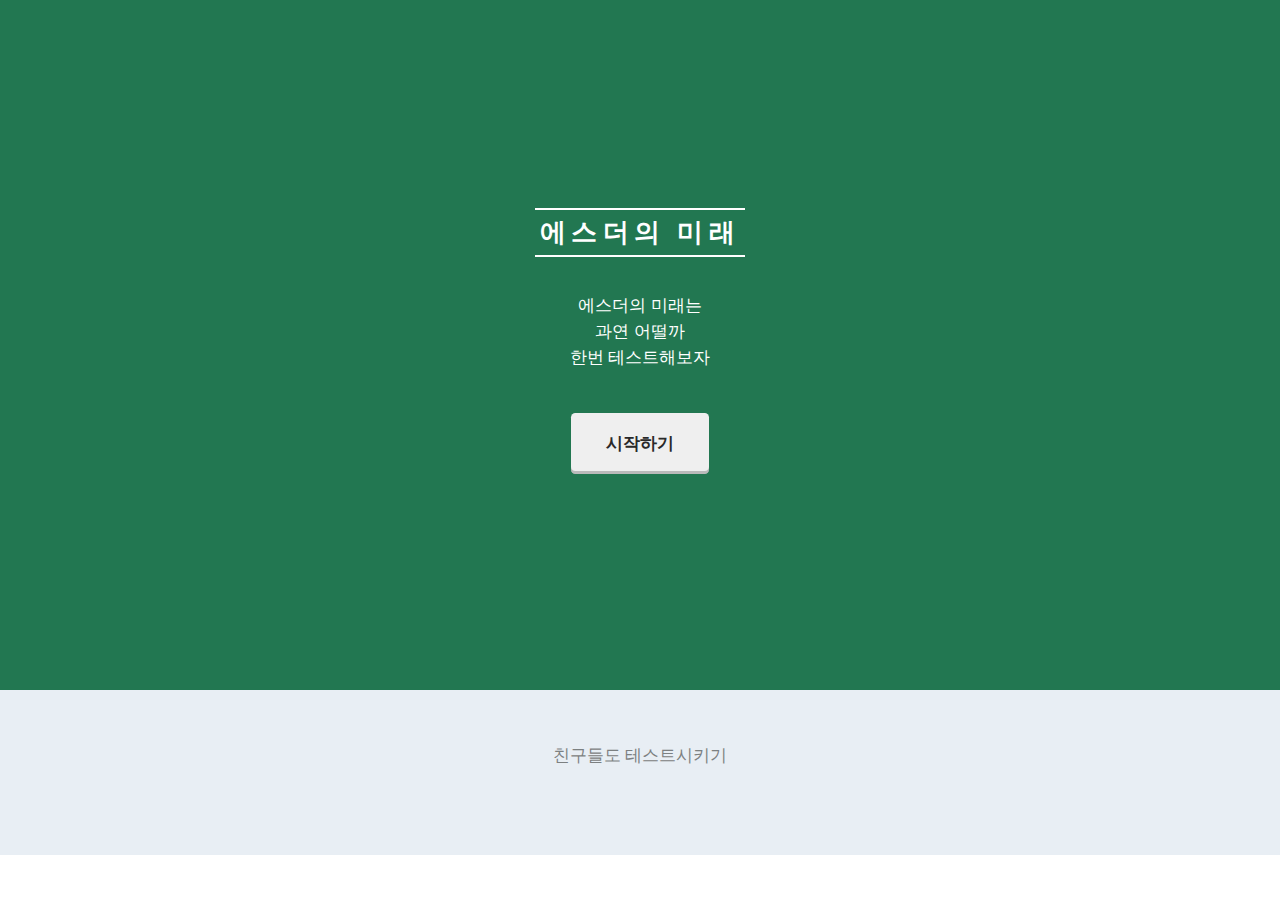
<file: index.html>
<!DOCTYPE html>
<html lang="ko">
  <head>
    <meta charset="UTF-8" />
    <meta http-equiv="X-UA-Compatible" content="IE=edge" />
    <meta name="viewport" content="width=device-width, initial-scale=1.0" />
    <title>에스더의 미래</title>
    <link rel="stylesheet" href="style.css" />
  </head>

  <body>
    <div id="wrapper">
      <header class="intro">
        <header>
          <h2>에스더의 미래</h2>
        </header>
        <section>
          <p>에스더의 미래는</p>
          <p>과연 어떨까</p>
          <p>한번 테스트해보자</p>
        </section>
        <footer>
          <a href="test.html" class="button-label"><h3>시작하기</h3></a>
        </footer>
      </header>

      <footer class="bottom">
        <ins
          class="kakao_ad_area"
          style="display: none"
          data-ad-unit="DAN-66JwVa7rNLluLtJs"
          data-ad-width="320"
          data-ad-height="100"
        ></ins>
        <script
          type="text/javascript"
          src="//t1.daumcdn.net/kas/static/ba.min.js"
          async
        ></script>
        <div>친구들도 테스트시키기</div>
        <div class="addthis_inline_share_toolbox"></div>
      </footer>
    </div>
    <script
      type="text/javascript"
      src="//s7.addthis.com/js/300/addthis_widget.js#pubid=ra-636fac8464e55939"
    ></script>
  </body>
</html>
</file>
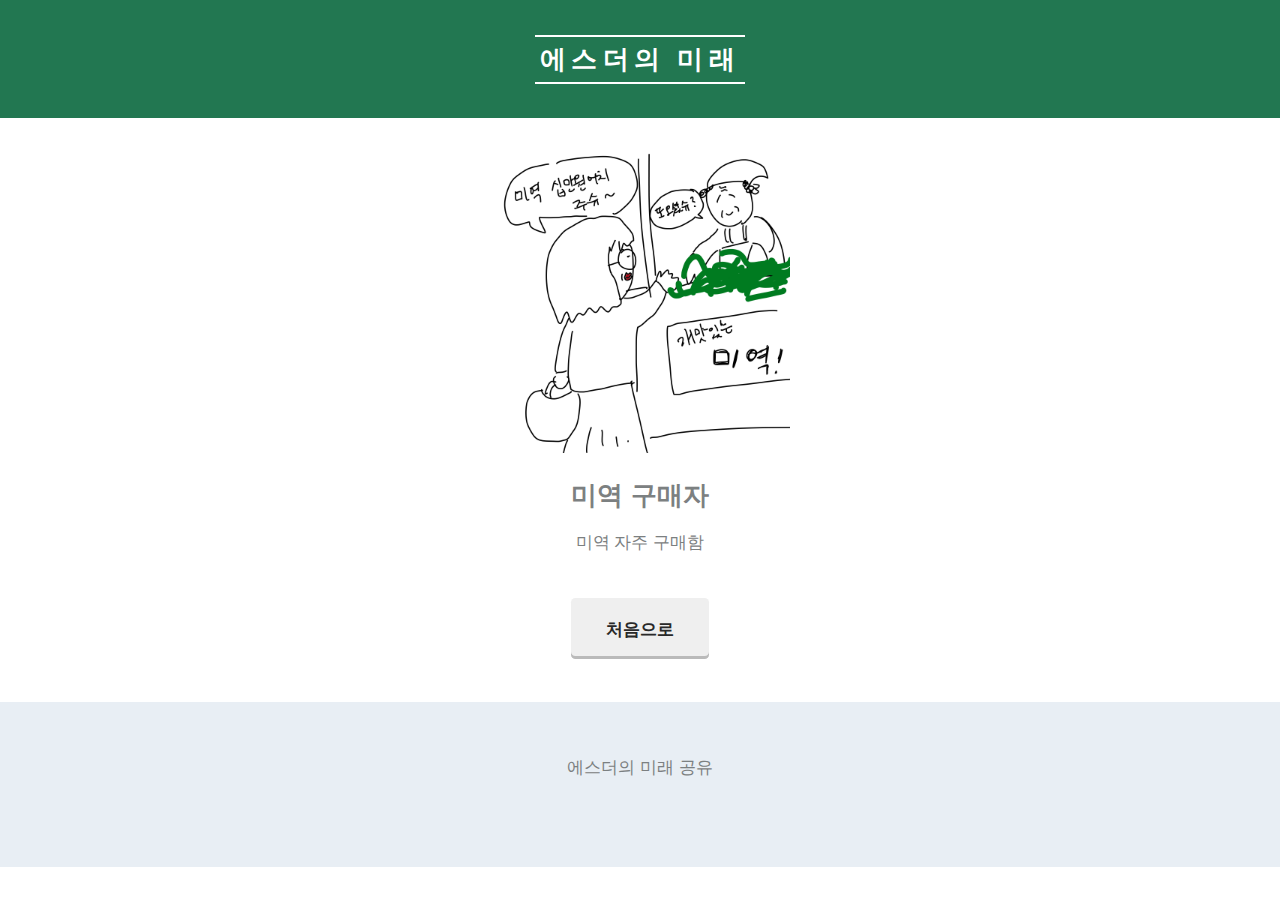
<file: result_1.html>
<!DOCTYPE html>
<html>
  <head>
    <title>에스더의 미래</title>
    <meta charset="utf-8" />
    <meta
      name="viewport"
      content="width=device-width, initial-scale=1, user-scalable=no"
    />
    <link rel="stylesheet" href="style.css" />
  </head>
  <body>
    <div id="wrapper">
      <header class="intro small">
        <header>
          <h2><a href="index.html">에스더의 미래</a></h2>
        </header>
      </header>
      <section id="contents">
        <header>
          <img src="img/1.png" />
        </header>
        <section>
          <h2><strong>미역 구매자</strong></h2>
          미역 자주 구매함
        </section>
        <footer>
          <a href="index.html" class="button-label"><h3>처음으로</h3></a>
        </footer>
      </section>

      <footer class="bottom">
        <ins
          class="kakao_ad_area"
          style="display: none"
          data-ad-unit="DAN-66JwVa7rNLluLtJs"
          data-ad-width="320"
          data-ad-height="100"
        ></ins>
        <script
          type="text/javascript"
          src="//t1.daumcdn.net/kas/static/ba.min.js"
          async
        ></script>
        <div>에스더의 미래 공유</div>
        <div class="addthis_inline_share_toolbox"></div>
      </footer>
    </div>
    <script
      type="text/javascript"
      src="//s7.addthis.com/js/300/addthis_widget.js#pubid=ra-636fac8464e55939"
    ></script>
  </body>
</html>
</file>
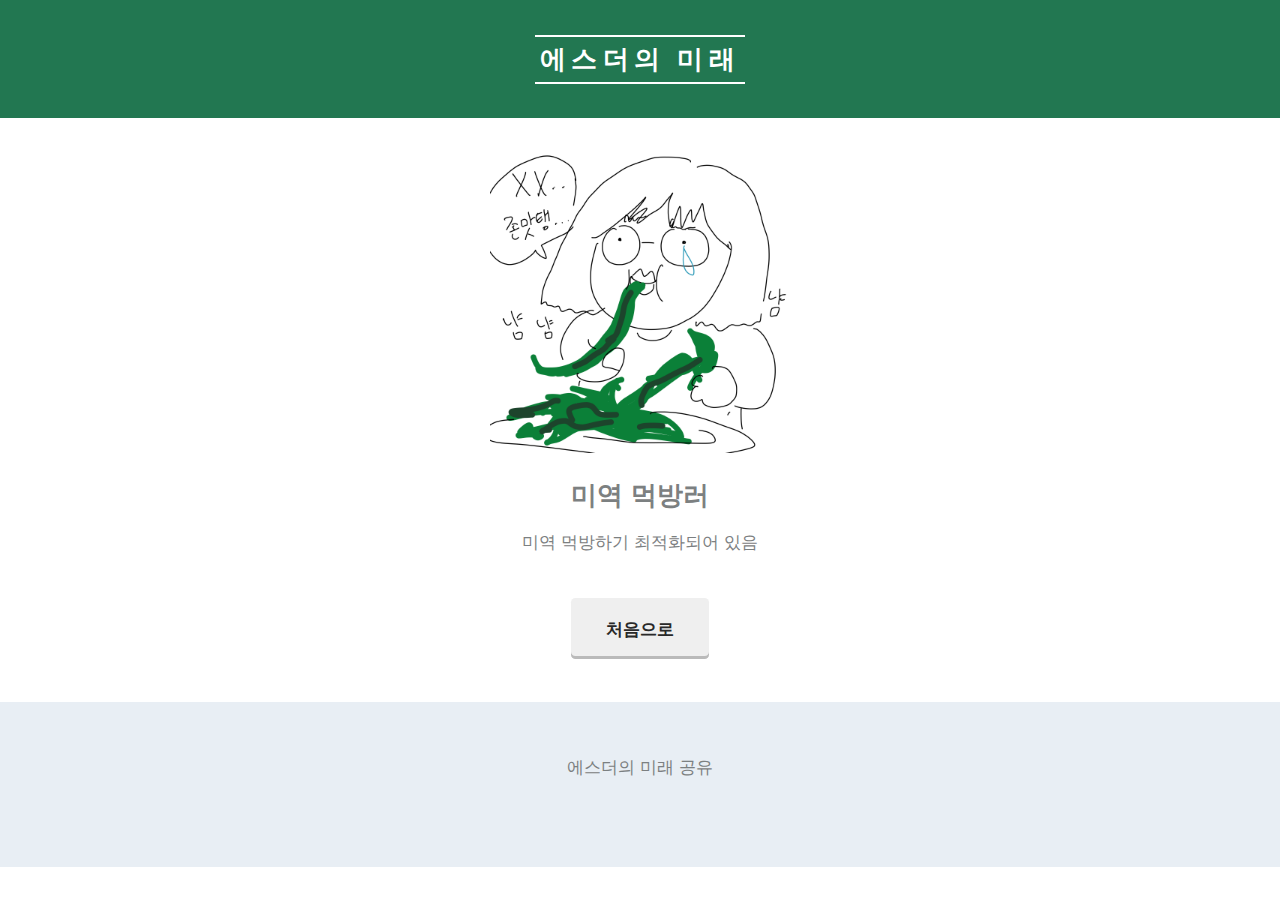
<file: result_2.html>
<!DOCTYPE html>
<html>
  <head>
    <title>에스더의 미래</title>
    <meta charset="utf-8" />
    <meta
      name="viewport"
      content="width=device-width, initial-scale=1, user-scalable=no"
    />
    <link rel="stylesheet" href="style.css" />
  </head>
  <body>
    <div id="wrapper">
      <header class="intro small">
        <header>
          <h2><a href="index.html">에스더의 미래</a></h2>
        </header>
      </header>
      <section id="contents">
        <header>
          <img src="img/2.png" />
        </header>
        <section>
          <h2><strong>미역 먹방러</strong></h2>
          미역 먹방하기 최적화되어 있음
        </section>
        <footer>
          <a href="index.html" class="button-label"><h3>처음으로</h3></a>
        </footer>
      </section>
      <footer class="bottom">
        <ins
          class="kakao_ad_area"
          style="display: none"
          data-ad-unit="DAN-66JwVa7rNLluLtJs"
          data-ad-width="320"
          data-ad-height="100"
        ></ins>
        <script
          type="text/javascript"
          src="//t1.daumcdn.net/kas/static/ba.min.js"
          async
        ></script>
        <div>에스더의 미래 공유</div>
        <div class="addthis_inline_share_toolbox"></div>
      </footer>
    </div>
    <script
      type="text/javascript"
      src="//s7.addthis.com/js/300/addthis_widget.js#pubid=ra-636fac8464e55939"
    ></script>
  </body>
</html>
</file>
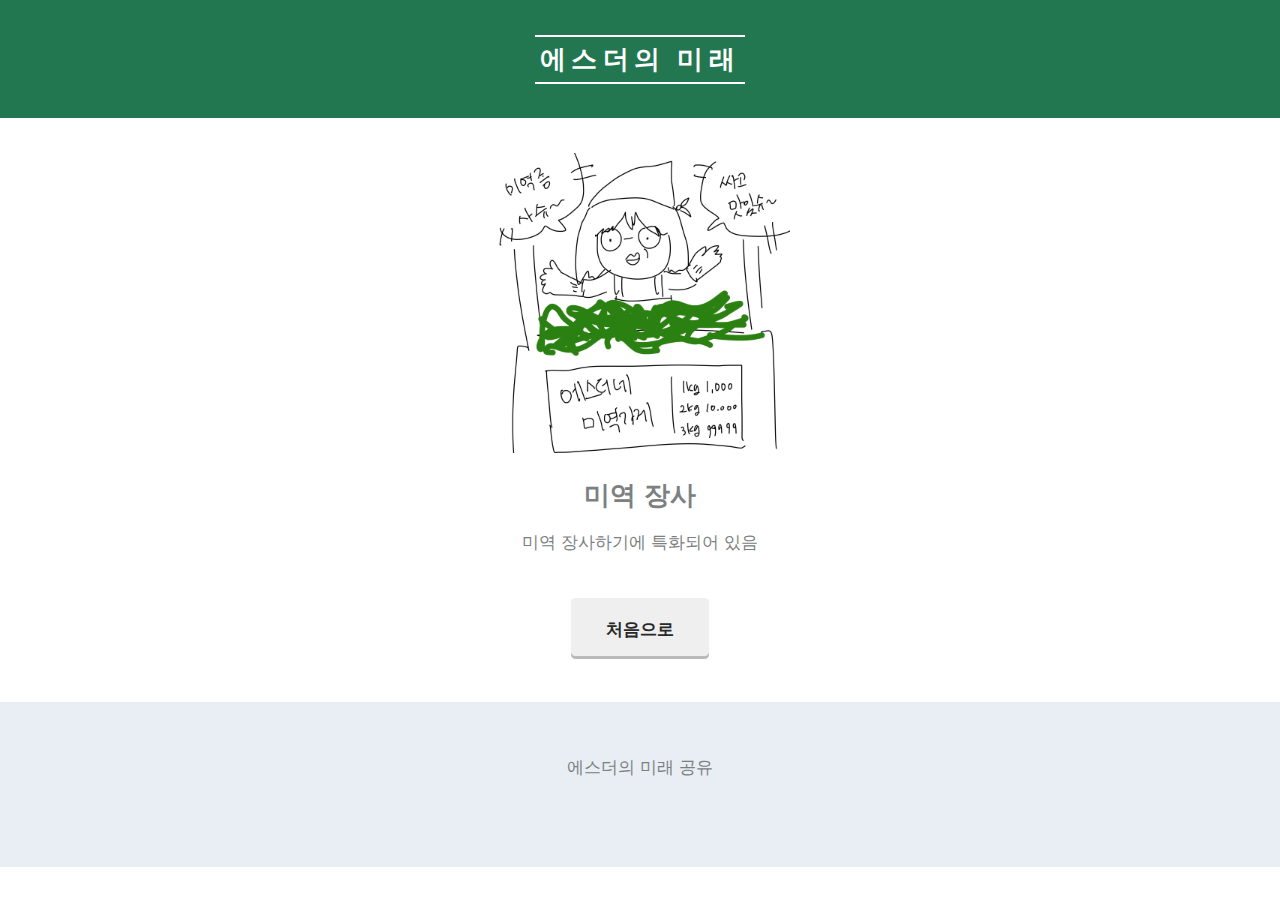
<file: result_3.html>
<!DOCTYPE html>
<html>
  <head>
    <title>에스더의 미래</title>
    <meta charset="utf-8" />
    <meta
      name="viewport"
      content="width=device-width, initial-scale=1, user-scalable=no"
    />
    <link rel="stylesheet" href="style.css" />
  </head>
  <body>
    <div id="wrapper">
      <header class="intro small">
        <header>
          <h2><a href="index.html">에스더의 미래</a></h2>
        </header>
      </header>
      <section id="contents">
        <header>
          <img src="img/3.png" />
        </header>
        <section>
          <h2><strong>미역 장사</strong></h2>
          미역 장사하기에 특화되어 있음
        </section>
        <footer>
          <a href="index.html" class="button-label"><h3>처음으로</h3></a>
        </footer>
      </section>
      <footer class="bottom">
        <ins
          class="kakao_ad_area"
          style="display: none"
          data-ad-unit="DAN-66JwVa7rNLluLtJs"
          data-ad-width="320"
          data-ad-height="100"
        ></ins>
        <script
          type="text/javascript"
          src="//t1.daumcdn.net/kas/static/ba.min.js"
          async
        ></script>
        <div>에스더의 미래 공유</div>
        <div class="addthis_inline_share_toolbox"></div>
      </footer>
    </div>
    <script
      type="text/javascript"
      src="//s7.addthis.com/js/300/addthis_widget.js#pubid=ra-636fac8464e55939"
    ></script>
  </body>
</html>
</file>
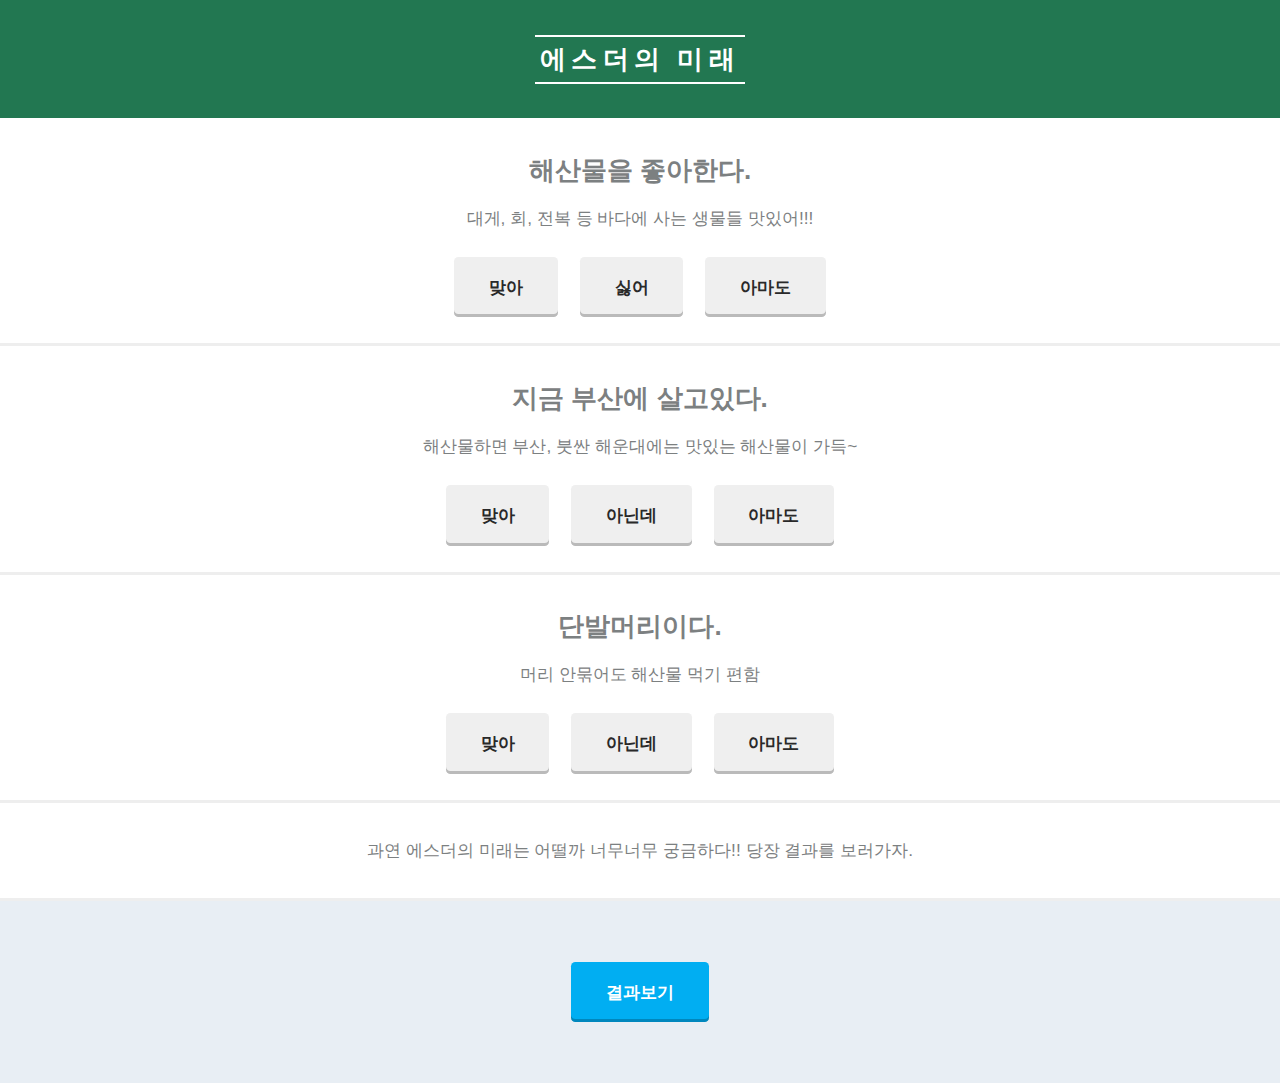
<file: test.html>
<!DOCTYPE html>
<html>
  <head>
    <title>에스더의 미래</title>
    <meta
      name="viewport"
      content="width=device-width, initial-scale=1, user-scalable=no"
    />
    <link rel="stylesheet" href="style.css" />
  </head>
  <body>
    <div id="wrapper">
      <header class="intro small">
        <header>
          <h2><a href="index.html">에스더의 미래</a></h2>
        </header>
      </header>
      <section id="contents">
        <article>
          <div>
            <h2><b>해산물을 좋아한다.</b></h2>
            <p>대게, 회, 전복 등 바다에 사는 생물들 맛있어!!!</p>
          </div>

          <div>
            <input
              class="hidden radio-label yes-button"
              id="q1-yes-button"
              type="radio"
              name="q1"
            />
            <label class="button-label" for="q1-yes-button">
              <h3>맞아</h3>
            </label>
            <input
              class="hidden radio-label no-button"
              id="q1-no-button"
              type="radio"
              name="q1"
            />
            <label class="button-label" for="q1-no-button">
              <h3>싫어</h3>
            </label>
            <input
              class="hidden radio-label maybe-button"
              id="q1-maybe-button"
              type="radio"
              name="q1"
            />
            <label class="button-label" for="q1-maybe-button">
              <h3>아마도</h3>
            </label>
          </div>
        </article>
        <article>
          <div>
            <h2><b>지금 부산에 살고있다.</b></h2>
            <p>해산물하면 부산, 붓싼 해운대에는 맛있는 해산물이 가득~</p>
          </div>
          <div>
            <input
              class="hidden radio-label yes-button"
              id="q2-yes-button"
              type="radio"
              name="q2"
            />
            <label class="button-label" for="q2-yes-button">
              <h3>맞아</h3>
            </label>
            <input
              class="hidden radio-label no-button"
              id="q2-no-button"
              type="radio"
              name="q2"
            />
            <label class="button-label" for="q2-no-button">
              <h3>아닌데</h3>
            </label>
            <input
              class="hidden radio-label maybe-button"
              id="q2-maybe-button"
              type="radio"
              name="q2"
            />
            <label class="button-label" for="q2-maybe-button">
              <h3>아마도</h3>
            </label>
          </div>
        </article>
        <article>
          <div>
            <h2><b>단발머리이다.</b></h2>
            <p>머리 안묶어도 해산물 먹기 편함</p>
          </div>
          <div>
            <input
              class="hidden radio-label yes-button"
              id="q3-yes-button"
              type="radio"
              name="q3"
            />
            <label class="button-label" for="q3-yes-button">
              <h3>맞아</h3>
            </label>
            <input
              class="hidden radio-label no-button"
              id="q3-no-button"
              type="radio"
              name="q3"
            />
            <label class="button-label" for="q3-no-button">
              <h3>아닌데</h3>
            </label>
            <input
              class="hidden radio-label maybe-button"
              id="q3-maybe-button"
              type="radio"
              name="q3"
            />
            <label class="button-label" for="q3-maybe-button">
              <h3>아마도</h3>
            </label>
          </div>
        </article>
        <article>
          <div>
            <p>
              과연 에스더의 미래는 어떨까 너무너무 궁금하다!! 당장 결과를
              보러가자.
            </p>
          </div>
        </article>
      </section>
      <footer class="bottom">
        <ins
          class="kakao_ad_area"
          style="display: none"
          data-ad-unit="DAN-66JwVa7rNLluLtJs"
          data-ad-width="320"
          data-ad-height="100"
        ></ins>
        <script
          type="text/javascript"
          src="//t1.daumcdn.net/kas/static/ba.min.js"
          async
        ></script>
        <a onclick="result();" class="button-label blue"><h3>결과보기</h3></a>
      </footer>
    </div>
  </body>

  <script>
    function result() {
      let yes_counter = 0;
      let elements = document.getElementsByClassName("radio-label yes-button");
      for (let i = 0; i < elements.length; i++) {
        if (elements[i].checked) {
          yes_counter++;
        }
      }
      elements = document.getElementsByClassName("radio-label maybe-button");
      for (let i = 0; i < elements.length; i++) {
        if (elements[i].checked) {
          yes_counter++;
        }
      }
      let no_counter = 0;
      elements = document.getElementsByClassName("radio-label no-button");
      for (let i = 0; i < elements.length; i++) {
        if (elements[i].checked) {
          no_counter++;
        }
      }
      if (yes_counter + no_counter != 3) {
        alert("선택안한 문제가 있습니다. 모든 문제에 답해주세요.");
        return;
      }

      if (yes_counter == 3) location.href = "result_3.html";
      else if (yes_counter == 2) location.href = "result_2.html";
      else if (yes_counter == 1) location.href = "result_1.html";
      else location.href = "result_1.html";
    }
  </script>
</html>
</file>
<file: style.css>
body {
  font-family: sans-serif;
  font-size: 13pt;
  font-weight: 300;
  color: #7c8081;
  margin: 0;
  line-height: 1.5em;
}
body a {
  text-decoration: none;
}

.intro {
  color: #ffffff;
  background-color: #227751;
  padding: 12em 0 12em 0;
  text-align: center;
}
.intro.small {
  padding: 2em 0 2em 0;
}
.intro header {
  display: inline-block;
  border-top: solid 2px;
  border-bottom: solid 2px;
  padding: 3px 0 3px 0;
}
.intro header h2 {
  font-size: 1.5em;
  font-weight: 900;
  letter-spacing: 0.2em;
  line-height: 1.5em;
  margin: 0;
  padding-left: 0.2em;
  padding-right: 0.2em;
}
.intro header a {
  color: inherit;
}
.intro section {
  margin: 2em 0 2em 0;
}
.intro section p {
  margin: 0;
}

article {
  color: inherit;
  padding-top: 1em;
  padding-bottom: 1em;
  padding-left: 10%;
  padding-right: 10%;
  border-bottom: #eeeeee;
  border-bottom-width: 3px;
  border-bottom-style: solid;
}

#contents {
  text-align: center;
}
#contents header {
  padding: 2em 2em 0em 2em;
}
#contents header img {
  max-width: 300px;
  max-height: 300px;
}
#contents section {
  padding-left: 10%;
  padding-right: 10%;
}
#contents footer {
  padding: 2em 2em;
}

.bottom {
  padding: 3em 1.5em;
  background: #e8eef4;
  color: #7c8081;
  text-align: center;
}

footer div {
  margin-bottom: 2em;
}

footer .copyright {
  font-size: 0.8em;
  line-height: 1em;
  display: inline-block;
}
footer .copyright a {
  color: inherit;
  border-bottom: dotted 1px;
}

.button-label {
  display: inline-block;
  padding: 0em 2em;
  margin: 0.5em;
  cursor: pointer;
  color: #292929;
  border-radius: 0.25em;
  background: #efefef;
  box-shadow: inset 0 -3px 0 rgba(0, 0, 0, 0.22);
  transition: 0.3s;
  -webkit-user-select: none;
  -moz-user-select: none;
  -ms-user-select: none;
  user-select: none;
}
.button-label h3 {
  font-size: 13pt;
  font-family: sans-serif;
}
.button-label:hover {
  background: #d6d6d6;
  color: #101010;
  box-shadow: inset 0 -1px 0 rgba(0, 0, 0, 0.32);
}
.button-label:active {
  transform: translateY(2px);
  box-shadow: inset 0px -1px 0 rgba(0, 0, 0, 0.22);
}
@media (max-width: 40em) {
  .button-label {
    padding: 0em 1em 3px;
    margin: 0.25em;
  }
}
.button-label.blue {
  color: #ffffff;
  background-color: #01aef2;
}
.yes-button:checked + .button-label {
  background: #2ecc71;
  color: #efefef;
}
.yes-button:checked + .button-label:hover {
  background: #29b765;
  color: #e2e2e2;
}
.no-button:checked + .button-label {
  background: #d91e18;
  color: #efefef;
}
.no-button:checked + .button-label:hover {
  background: #c21b15;
  color: #e2e2e2;
}
.maybe-button:checked + .button-label {
  background: #4183d7;
  color: #efefef;
}
.maybe-button:checked + .button-label:hover {
  background: #2c75d2;
  color: #e2e2e2;
}
.hidden {
  display: none;
}
</file>
